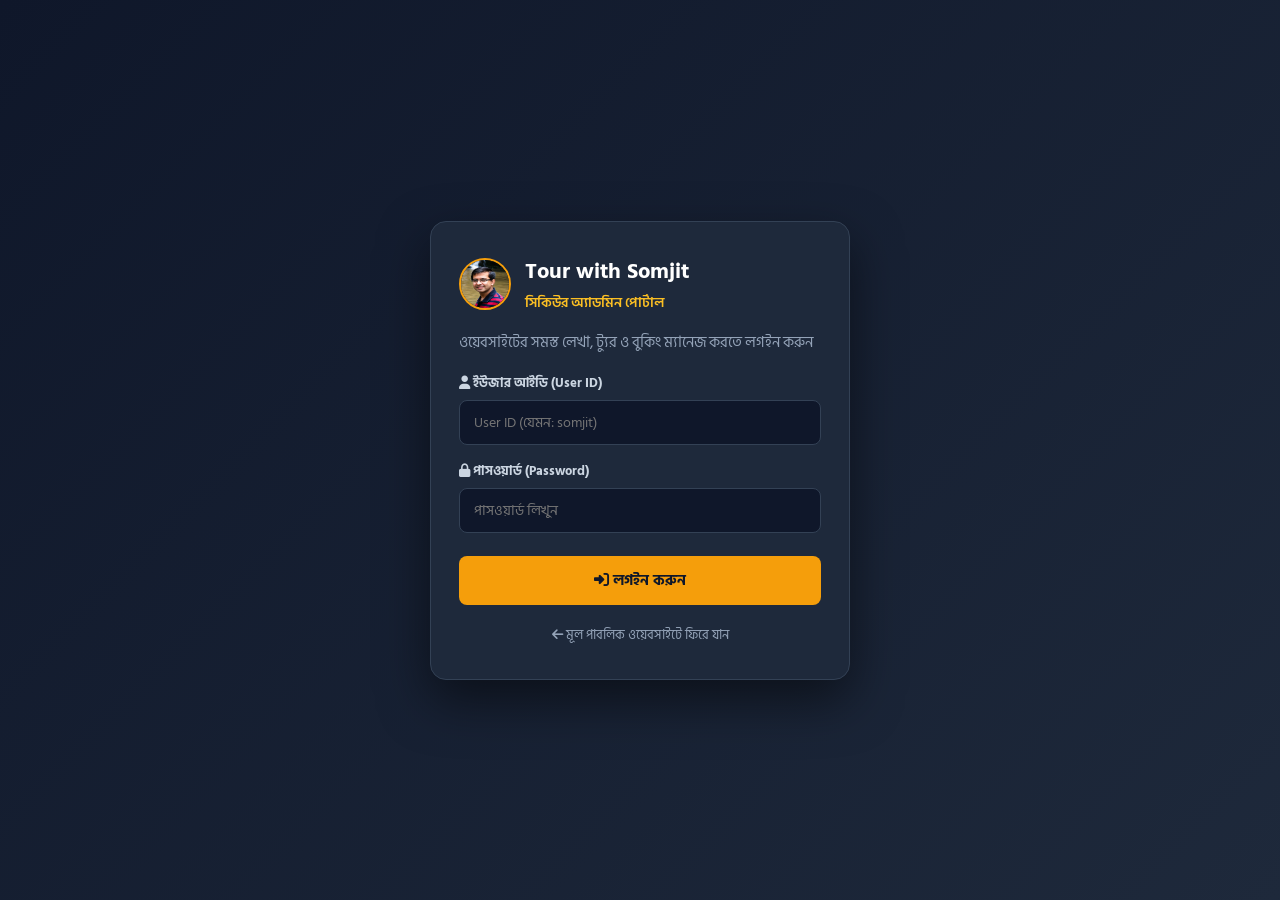
<file: admin-login.html>
<!DOCTYPE html>
<html lang="bn">
<head>
  <meta charset="UTF-8">
  <meta name="viewport" content="width=device-width, initial-scale=1.0, maximum-scale=1.0, user-scalable=no">
  <meta http-equiv="Cache-Control" content="no-cache, no-store, must-revalidate" />
  <meta http-equiv="Pragma" content="no-cache" />
  <meta http-equiv="Expires" content="0" />
  <meta name="robots" content="noindex, nofollow">

  <title>Tour with Somjit - সিকিউর অ্যাডমিন ও ম্যানেজমেন্ট পোর্টাল</title>
  
  <link rel="preconnect" href="https://fonts.googleapis.com">
  <link rel="preconnect" href="https://fonts.gstatic.com" crossorigin>
  <link href="https://fonts.googleapis.com/css2?family=Hind+Siliguri:wght@400;500;600;700;800&family=Poppins:wght@600;700;800&display=swap" rel="stylesheet">
  
  <link rel="stylesheet" href="https://cdnjs.cloudflare.com/ajax/libs/font-awesome/6.5.1/css/all.min.css">
  <link rel="stylesheet" href="assets/css/admin.css?v=9.1.0">
</head>
<body>

  <!-- 1. LOGIN SCREEN -->
  <div id="adminLoginScreen" class="admin-login-wrap">
    <div class="login-box">
      <div class="login-logo-row">
        <img src="assets/images/somjit_profile_avatar.png" alt="Somjit" class="login-avatar">
        <div>
          <h2 style="font-size:1.35rem; font-weight:800; color:#ffffff; margin:0;">Tour with Somjit</h2>
          <span style="color:#fbbf24; font-size:0.85rem; font-weight:600;">সিকিউর অ্যাডমিন পোর্টাল</span>
        </div>
      </div>
      
      <p style="color:#94a3b8; font-size:0.92rem; margin:16px 0 18px;">ওয়েবসাইটের সমস্ত লেখা, ট্যুর ও বুকিং ম্যানেজ করতে লগইন করুন</p>
      
      <form id="adminLoginForm" onsubmit="handleAdminLogin(event)">
        <div class="form-group">
          <label class="form-label"><i class="fas fa-user"></i> ইউজার আইডি (User ID)</label>
          <input type="text" id="loginUsername" class="form-input" placeholder="User ID (যেমন: somjit)" required>
        </div>

        <div class="form-group">
          <label class="form-label"><i class="fas fa-lock"></i> পাসওয়ার্ড (Password)</label>
          <input type="password" id="loginPassword" class="form-input" placeholder="পাসওয়ার্ড লিখুন" required>
        </div>

        <button type="submit" class="btn-login"><i class="fas fa-sign-in-alt"></i> লগইন করুন</button>
      </form>

      <div style="margin-top:16px; text-align:center;">
        <a href="/" style="color:#94a3b8; font-size:13px; text-decoration:none;"><i class="fas fa-arrow-left"></i> মূল পাবলিক ওয়েবসাইটে ফিরে যান</a>
      </div>
    </div>
  </div>

  <!-- 2. MAIN DASHBOARD -->
  <div id="adminDashboardScreen" class="admin-dashboard-wrap" style="display:none;">
    
    <!-- Top Header -->
    <header class="dash-header">
      <div class="dash-brand">
        <img src="assets/images/somjit_profile_avatar.png" alt="Somjit" class="dash-avatar">
        <div>
          <span class="dash-title">Tour with Somjit CMS</span>
          <span class="dash-sub">অ্যাডমিন কন্ট্রোল প্যানেল</span>
        </div>
      </div>
      <div class="dash-actions">
        <a href="/" target="_blank" class="btn-dash-action preview-btn"><i class="fas fa-external-link-alt"></i> লাইভ সাইট</a>
        <button type="button" class="btn-dash-action save-btn" onclick="saveMasterToFirebase()"><i class="fas fa-cloud-upload-alt"></i> সেভ ও লাইভ আপডেট</button>
        <button type="button" class="btn-dash-action logout-btn" onclick="handleAdminLogout()"><i class="fas fa-power-off"></i> লগআউট</button>
      </div>
    </header>

    <!-- App Body Layout -->
    <div class="dash-body">
      
      <!-- Sidebar Navigation -->
      <aside class="dash-sidebar">
        <div class="sidebar-menu">
          <button class="nav-item active" onclick="switchTab('tabOverview')"><i class="fas fa-tachometer-alt"></i> ১. ড্যাশবোর্ড ওভারভিউ</button>
          <button class="nav-item" onclick="switchTab('tabTours')"><i class="fas fa-mountain"></i> ২. ৬টি ট্যুর ও স্ট্যাটাস</button>
          <button class="nav-item" onclick="switchTab('tabSecurity')"><i class="fas fa-key"></i> ৩. ইউজার আইডি ও পাসওয়ার্ড</button>
          <button class="nav-item" onclick="switchTab('tabHeadings')"><i class="fas fa-heading"></i> ৪. হেডিং ও ট্যাগলাইন</button>
          <button class="nav-item" onclick="switchTab('tabProfile')"><i class="fas fa-user-edit"></i> ৫. হোস্ট বায়ো ও সোশ্যাল</button>
          <button class="nav-item" onclick="switchTab('tabSpecialities')"><i class="fas fa-shield-alt"></i> ৬. আমাদের বিশেষত্ব</button>
          <button class="nav-item" onclick="switchTab('tabFaq')"><i class="fas fa-question-circle"></i> ৭. প্রশ্নোত্তর (FAQ)</button>
          <button class="nav-item" onclick="switchTab('tabPolicies')"><i class="fas fa-file-contract"></i> ৮. Terms & Privacy</button>
          <button class="nav-item" onclick="switchTab('tabContact')"><i class="fas fa-map-marker-alt"></i> ৯. অফিস ঠিকানা ও হেল্পলাইন</button>
          <button class="nav-item" onclick="switchTab('tabLeads')"><i class="fas fa-users"></i> ১০. বুকিং আবেদন (Leads)</button>
          <button class="nav-item" onclick="switchTab('tabReviews')"><i class="fas fa-star"></i> ১১. কাস্টমার রিভিউ</button>
          <button class="nav-item" onclick="switchTab('tabSheets')"><i class="fas fa-table"></i> ১২. গুগল শিট সিঙ্ক</button>
          <button class="nav-item" onclick="switchTab('tabBackup')"><i class="fas fa-database"></i> ১৩. ডেটা ব্যাকআপ</button>
        </div>
      </aside>

      <!-- Main Content Area -->
      <main class="dash-content">
        
        <!-- 1. OVERVIEW -->
        <div id="tabOverview" class="tab-pane active">
          <div class="content-card">
            <h3 class="card-heading"><i class="fas fa-chart-line"></i> ওয়েবসাইট লাইভ স্ট্যাটাস</h3>
            
            <div class="stat-boxes-grid">
              <div class="stat-card">
                <div class="stat-icon" style="background:#fef3c7; color:#d97706;"><i class="fas fa-mountain"></i></div>
                <div><div class="stat-num" id="statToursCount">6</div><div class="stat-lbl">মোট সিগনেচার ট্যুর</div></div>
              </div>
              <div class="stat-card">
                <div class="stat-icon" style="background:#dcfce7; color:#16a34a;"><i class="fas fa-users"></i></div>
                <div><div class="stat-num" id="statLeadsCount">0</div><div class="stat-lbl">বুকিং আবেদন (Leads)</div></div>
              </div>
              <div class="stat-card">
                <div class="stat-icon" style="background:#e0f2fe; color:#0284c7;"><i class="fas fa-star"></i></div>
                <div><div class="stat-num" id="statReviewsCount">0</div><div class="stat-lbl">কাস্টমার রিভিউ</div></div>
              </div>
            </div>

            <div style="margin-top:20px; background:#f8fafc; border:1px solid #e2e8f0; border-radius:10px; padding:16px;">
              <h4 style="color:#0f172a; margin-bottom:8px; font-size:15px;"><i class="fas fa-bolt" style="color:#f59e0b;"></i> যেকোনো পরিবর্তন লাইভ করার নিয়ম:</h4>
              <p style="color:#475569; font-size:13.5px; line-height:1.6; margin:0;">
                যেকোনো সেকশনে লেখা বা ট্যুর স্ট্যাটাস পরিবর্তনের পর উপরের সবুজ <strong>"সেভ ও লাইভ আপডেট"</strong> বোতামে ক্লিক করুন। সাথে সাথে আপনার ক্লাউড ডেটাবেস আপডেট হবে এবং মূল ওয়েবসাইটে সমস্ত দর্শকের সামনে লাইভ দেখতে পাওয়া যাবে।
              </p>
            </div>
          </div>
        </div>

        <!-- 2. TOURS & STATUS -->
        <div id="tabTours" class="tab-pane">
          <div class="content-card">
            <div style="display:flex; justify-content:space-between; align-items:center; margin-bottom:16px;">
              <h3 class="card-heading" style="margin:0;"><i class="fas fa-mountain"></i> ৬টি গ্রুপ ট্যুর ও স্ট্যাটাস ম্যানেজার</h3>
              <button type="button" class="btn-dash-action save-btn" style="padding:6px 14px; font-size:13px;" onclick="openAddTourModal()"><i class="fas fa-plus"></i> নতুন ট্যুর যোগ করুন</button>
            </div>
            
            <p style="font-size:13px; color:#64748b; margin-bottom:14px;">
              💡 <strong>Booking Closed:</strong> যেসব ট্যুরে 'Booking Closed' নির্বাচন করবেন, সেগুলো সাইটে স্বয়ংক্রিয়ভাবে আবছা (Faded Out) হয়ে যাবে এবং গ্রাহক আগ্রহ প্রকাশ করলে সরাসরি ওয়েটিং লিস্টের WhatsApp মেসেজ পাঠাতে পারবে!
            </p>

            <div id="adminToursList"></div>
          </div>
        </div>

        <!-- 3. SECURITY (USER ID & PASSWORD) -->
        <div id="tabSecurity" class="tab-pane">
          <div class="content-card">
            <h3 class="card-heading"><i class="fas fa-key"></i> অ্যাডমিন ইউজার আইডি ও পাসওয়ার্ড পরিবর্তন</h3>
            <p style="font-size:13.5px; color:#64748b; margin-bottom:18px;">এখান থেকে আপনার নিজস্ব ইউজার আইডি ও পাসওয়ার্ড পরিবর্তন করতে পারেন।</p>
            
            <form onsubmit="handleSaveSecurity(event)" style="max-width:500px;">
              <div class="form-group">
                <label class="form-label">ইউজার আইডি (User ID / Username)</label>
                <input type="text" id="secUsername" class="form-input" required>
              </div>

              <div class="form-group">
                <label class="form-label">নতুন পাসওয়ার্ড (New Password)</label>
                <input type="password" id="secPassword1" class="form-input" placeholder="নতুন পাসওয়ার্ড দিন" required>
              </div>

              <div class="form-group">
                <label class="form-label">পুনরায় নতুন পাসওয়ার্ড লিখুন (Confirm Password)</label>
                <input type="password" id="secPassword2" class="form-input" placeholder="একই পাসওয়ার্ড পুনরায় দিন" required>
              </div>

              <button type="submit" class="btn-dash-action save-btn" style="padding:10px 24px;"><i class="fas fa-shield-alt"></i> নতুন ইউজার আইডি ও পাসওয়ার্ড সেভ করুন</button>
            </form>
          </div>
        </div>

        <!-- 4. HEADINGS & TITLES -->
        <div id="tabHeadings" class="tab-pane">
          <div class="content-card">
            <h3 class="card-heading"><i class="fas fa-heading"></i> হেডিং ও ট্যাগলাইন এডিটর</h3>
            
            <div class="form-group">
              <label class="form-label">সাইটের নাম (Site Title)</label>
              <input type="text" id="hdSiteTitle" class="form-input" oninput="updateMasterHeading('header', 'site_title', this.value)">
            </div>
            <div class="form-group">
              <label class="form-label">হেডার সাবটাইটেল (Tagline)</label>
              <input type="text" id="hdSiteSubtitle" class="form-input" oninput="updateMasterHeading('header', 'site_subtitle', this.value)">
            </div>

            <hr style="border:none; border-top:1px solid #e2e8f0; margin:16px 0;">
            <h4 style="color:#0f172a; font-size:14px; margin-bottom:10px;">ট্যুর সেকশন হেডিং</h4>
            <div class="form-group">
              <label class="form-label">হলুদ ব্যাজ (Badge)</label>
              <input type="text" id="hdToursBadge" class="form-input" oninput="updateMasterHeading('tours', 'badge', this.value)">
            </div>
            <div class="form-group">
              <label class="form-label">প্রধান শিরোনাম (Title)</label>
              <input type="text" id="hdToursTitle" class="form-input" oninput="updateMasterHeading('tours', 'title', this.value)">
            </div>
            <div class="form-group">
              <label class="form-label">সাবটাইটেল (Subtitle)</label>
              <input type="text" id="hdToursSubtitle" class="form-input" oninput="updateMasterHeading('tours', 'subtitle', this.value)">
            </div>
          </div>
        </div>

        <!-- 5. HOST PROFILE -->
        <div id="tabProfile" class="tab-pane">
          <div class="content-card">
            <h3 class="card-heading"><i class="fas fa-user-tie"></i> সোমজিৎ ভট্টাচার্যের প্রোফাইল ও সোশ্যাল লিংক</h3>
            
            <div class="form-group">
              <label class="form-label">হোস্ট নাম (Host Name)</label>
              <input type="text" id="hostName" class="form-input" oninput="updateHostField('name', this.value)">
            </div>
            <div class="form-group">
              <label class="form-label">পদবি / ট্যাগলাইন</label>
              <input type="text" id="hostTitle" class="form-input" oninput="updateHostField('title', this.value)">
            </div>
            <div class="form-group">
              <label class="form-label">সংক্ষিপ্ত বায়ো / পরিচয়</label>
              <textarea id="hostBio" class="form-input" style="height:90px; resize:none;" oninput="updateHostField('bio', this.value)"></textarea>
            </div>
            <div class="form-group">
              <label class="form-label">YouTube চ্যানেল URL</label>
              <input type="text" id="socYoutube" class="form-input" oninput="updateSocialField('youtube', this.value)">
            </div>
            <div class="form-group">
              <label class="form-label">Facebook পেজ URL</label>
              <input type="text" id="socFacebook" class="form-input" oninput="updateSocialField('facebook', this.value)">
            </div>
          </div>
        </div>

        <!-- 6. SPECIALITIES -->
        <div id="tabSpecialities" class="tab-pane">
          <div class="content-card">
            <h3 class="card-heading"><i class="fas fa-shield-alt"></i> আমাদের বিশেষত্ব (৬টি কার্ড এডিটর)</h3>
            <div id="adminWhyUsContainer"></div>
          </div>
        </div>

        <!-- 7. FAQ -->
        <div id="tabFaq" class="tab-pane">
          <div class="content-card">
            <div style="display:flex; justify-content:space-between; align-items:center; margin-bottom:16px;">
              <h3 class="card-heading" style="margin:0;"><i class="fas fa-question-circle"></i> সাধারণ প্রশ্নোত্তর (FAQ)</h3>
              <button type="button" class="btn-dash-action save-btn" style="padding:6px 14px; font-size:13px;" onclick="addFaqItem()"><i class="fas fa-plus"></i> নতুন প্রশ্ন যোগ</button>
            </div>
            <div id="adminFaqContainer"></div>
          </div>
        </div>

        <!-- 8. POLICIES & PRIVACY -->
        <div id="tabPolicies" class="tab-pane">
          <div class="content-card">
            <h3 class="card-heading"><i class="fas fa-file-contract"></i> Terms & Conditions এবং Privacy Policy এডিটর</h3>
            
            <div class="form-group">
              <label class="form-label">About Tour with Somjit</label>
              <textarea id="polAbout" class="form-input" style="height:90px; resize:none;" oninput="updatePoliciesAbout(this.value)"></textarea>
            </div>

            <div class="form-group">
              <label class="form-label">Child Policy (প্রতি লাইনে একটি পয়েন্ট)</label>
              <textarea id="polChild" class="form-input" style="height:90px; resize:none;" oninput="updatePolicyList('child_policy', this.value)"></textarea>
            </div>

            <div class="form-group">
              <label class="form-label">Tour Cancellation & Refund Policy (প্রতি লাইনে একটি পয়েন্ট)</label>
              <textarea id="polCancel" class="form-input" style="height:90px; resize:none;" oninput="updatePolicyList('cancellation_policy', this.value)"></textarea>
            </div>

            <div class="form-group">
              <label class="form-label">Privacy Policy (গোপনীয়তা নীতি - প্রতি লাইনে একটি পয়েন্ট)</label>
              <textarea id="polPrivacy" class="form-input" style="height:90px; resize:none;" oninput="updatePrivacyPolicyList(this.value)"></textarea>
            </div>
          </div>
        </div>

        <!-- 9. CONTACT & ADDRESS -->
        <div id="tabContact" class="tab-pane">
          <div class="content-card">
            <h3 class="card-heading"><i class="fas fa-map-marker-alt"></i> অফিস স্থায়ী ঠিকানা ও হেল্পলাইন</h3>
            
            <div class="form-group">
              <label class="form-label">অফিস স্থায়ী ঠিকানা (Permanent Office Address)</label>
              <input type="text" id="cntAddress" class="form-input" oninput="updateContactField('address', this.value)">
            </div>
            <div class="form-group">
              <label class="form-label">প্রধান ফোন নম্বর (Call)</label>
              <input type="text" id="cntPhone1" class="form-input" oninput="updateContactField('primary_phone', this.value)">
            </div>
            <div class="form-group">
              <label class="form-label">দ্বিতীয় ফোন নম্বর</label>
              <input type="text" id="cntPhone2" class="form-input" oninput="updateContactField('secondary_phone', this.value)">
            </div>
            <div class="form-group">
              <label class="form-label">WhatsApp নম্বরসমূহ</label>
              <input type="text" id="cntWa" class="form-input" oninput="updateContactField('whatsapp_numbers', this.value)">
            </div>
          </div>
        </div>

        <!-- 10. LEADS -->
        <div id="tabLeads" class="tab-pane">
          <div class="content-card">
            <div style="display:flex; justify-content:space-between; align-items:center; margin-bottom:16px;">
              <h3 class="card-heading" style="margin:0;"><i class="fas fa-users"></i> সমস্ত বুকিং আবেদন (Leads Database)</h3>
              <button type="button" class="btn-dash-action preview-btn" style="padding:6px 14px; font-size:13px;" onclick="fetchAndRenderAdminLeads()"><i class="fas fa-sync"></i> রিফ্রেশ লিডস</button>
            </div>
            <div id="adminLeadsContainer"></div>
          </div>
        </div>

        <!-- 11. REVIEWS MODERATION -->
        <div id="tabReviews" class="tab-pane">
          <div class="content-card">
            <h3 class="card-heading"><i class="fas fa-star"></i> কাস্টমার রিভিউ তালিকা ও মডারেশন</h3>
            <div id="adminReviewsContainer"></div>
          </div>
        </div>

        <!-- 12. GOOGLE SHEETS -->
        <div id="tabSheets" class="tab-pane">
          <div class="content-card">
            <h3 class="card-heading"><i class="fas fa-table"></i> Google Sheets Auto-Sync ইন্টিগ্রেশন</h3>
            
            <div style="background:#f0fdf4; border:1px solid #bbf7d0; border-radius:8px; padding:14px; margin-bottom:16px;">
              <strong style="color:#166534; font-size:14px;"><i class="fas fa-check-circle"></i> আপনার স্প্রেডশিট লিঙ্ক:</strong><br>
              <a href="https://docs.google.com/spreadsheets/d/1ckkBmkuWW5NOjYEikKXpUI7oyMw1WkLRXVDBg9qCaY4/edit?gid=0#gid=0" target="_blank" style="color:#2563eb; font-weight:700; word-break:break-all; font-size:13px;">
                https://docs.google.com/spreadsheets/d/1ckkBmkuWW5NOjYEikKXpUI7oyMw1WkLRXVDBg9qCaY4/edit?gid=0#gid=0
              </a>
            </div>

            <div class="form-group">
              <label class="form-label">Google Apps Script Webhook URL</label>
              <input type="text" id="cntSheetsWebhook" class="form-input" placeholder="https://script.google.com/macros/s/.../exec" oninput="updateContactField('google_sheets_webhook', this.value)">
            </div>
          </div>
        </div>

        <!-- 13. BACKUP -->
        <div id="tabBackup" class="tab-pane">
          <div class="content-card">
            <h3 class="card-heading"><i class="fas fa-database"></i> ডেটা ব্যাকআপ ও এক্সপোর্ট</h3>
            <p style="font-size:13.5px; color:#64748b; margin-bottom:16px;">সম্পূর্ণ ওয়েবসাইটের সমস্ত টেক্সট, ট্যুর ও পলিসি JSON ফাইলে ব্যাকআপ ডাউনলোড করে রাখতে পারেন।</p>
            <button type="button" class="btn-dash-action save-btn" onclick="exportAdminBackupJson()"><i class="fas fa-download"></i> সম্পূর্ণ ডেটা ডাউনলোড করুন (JSON)</button>
          </div>
        </div>

      </main>
    </div>
  </div>

  <!-- TOUR EDIT MODAL -->
  <div id="adminTourModal" class="admin-modal-overlay" style="display:none;">
    <div class="admin-modal-box">
      <div class="admin-modal-header">
        <h3 id="adminModalTourHeading" style="margin:0; font-size:1.1rem; color:#ffffff;">ট্যুর এডিটর</h3>
        <button type="button" class="modal-close" onclick="closeAdminTourModal()">&times;</button>
      </div>

      <form id="adminTourForm" onsubmit="handleSaveTourModal(event)" style="padding:18px 22px;">
        <input type="hidden" id="edTourId">

        <div class="form-group">
          <label class="form-label">ট্যুরের নাম (Tour Title)</label>
          <input type="text" id="edTourTitle" class="form-input" required>
        </div>

        <div class="form-group" style="background:#fef3c7; border:1.5px solid #f59e0b; padding:10px; border-radius:8px;">
          <label class="form-label" style="color:#b45309; font-weight:800;"><i class="fas fa-tag"></i> ট্যুর বুকিং স্ট্যাটাস (Booking Status)</label>
          <select id="edTourStatus" class="form-input" style="font-weight:700; background:#ffffff;">
            <option value="BOOKING_OPEN">🟢 Booking Open (বুকিং চলছে - Highlighted)</option>
            <option value="LIMITED_SEATS">🟡 Limited Seats (কয়েকটি সিট বাকি)</option>
            <option value="UPCOMING">🔵 Coming Soon (আসছে / পরিকল্পনাধীন)</option>
            <option value="BOOKING_CLOSED">🔴 Booking Closed (বুকিং সমাপ্ত - Faded Out & WhatsApp Waitlist)</option>
          </select>
        </div>

        <div class="form-grid-2">
          <div class="form-group">
            <label class="form-label">তারিখ (Dates)</label>
            <input type="text" id="edTourDates" class="form-input" required>
          </div>
          <div class="form-group">
            <label class="form-label">সময়কাল (Duration)</label>
            <input type="text" id="edTourDuration" class="form-input" required>
          </div>
        </div>

        <div class="form-grid-2">
          <div class="form-group">
            <label class="form-label">মূল্য / জনপ্রতি (₹ Price)</label>
            <input type="number" id="edTourPrice" class="form-input" required>
          </div>
          <div class="form-group">
            <label class="form-label">যাত্রা শুরুর স্থান</label>
            <input type="text" id="edTourStarting" class="form-input">
          </div>
        </div>

        <div class="form-group">
          <label class="form-label">সংক্ষিপ্ত হাইলাইট</label>
          <textarea id="edTourHighlight" class="form-input" style="height:60px; resize:none;"></textarea>
        </div>

        <div class="form-group">
          <label class="form-label">থাকার ব্যবস্থা (Hotel Info)</label>
          <input type="text" id="edTourHotel" class="form-input">
        </div>

        <div class="form-group">
          <label class="form-label">গাড়ি ও পরিবহন (Transport Info)</label>
          <input type="text" id="edTourTransport" class="form-input">
        </div>

        <div class="form-group">
          <label class="form-label">খাবার ও পানীয় (Food Info)</label>
          <input type="text" id="edTourFood" class="form-input">
        </div>

        <div class="form-group">
          <label class="form-label">১:১ স্কয়ার ব্যানার ছবি নির্বাচন (1:1 Square Image)</label>
          <input type="file" id="edTourBannerFile" accept="image/*" class="form-input" onchange="handleAdminBannerUpload(event)">
          <input type="hidden" id="edTourBannerUrl">
          <div id="edTourBannerPreview" style="margin-top:8px;"></div>
        </div>

        <div style="display:flex; justify-content:space-between; gap:10px; margin-top:20px;">
          <button type="button" class="btn-dash-action logout-btn" onclick="handleDeleteTourFromModal()"><i class="fas fa-trash"></i> ডিলিট করুন</button>
          <button type="submit" class="btn-dash-action save-btn"><i class="fas fa-save"></i> ট্যুর ডাটাবেসে সেভ করুন</button>
        </div>
      </form>
    </div>
  </div>

  <script src="assets/js/data.js?v=9.1.0"></script>
  <script src="assets/js/admin.js?v=9.1.0"></script>
</body>
</html>
</file>
<file: assets/css/admin.css>
/* Tour with Somjit - Dedicated Admin Control Panel Stylesheet */
:root {
  --navy-dark: #0f172a;
  --navy-panel: #1e293b;
  --gold-primary: #f59e0b;
  --gold-dark: #d97706;
  --emerald-green: #16a34a;
  --crimson-red: #ef4444;
  --text-dark: #0f172a;
  --text-muted: #64748b;
  --border-color: #e2e8f0;
}

* {
  box-sizing: border-box;
  margin: 0;
  padding: 0;
  font-family: 'Hind Siliguri', sans-serif;
}

body {
  background: #f8fafc;
  color: #0f172a;
}

/* 1. Login Screen */
.admin-login-wrap {
  min-height: 100vh;
  display: flex;
  align-items: center;
  justify-content: center;
  background: linear-gradient(135deg, #0f172a 0%, #1e293b 100%);
  padding: 20px;
}

.login-box {
  background: #1e293b;
  width: 100%;
  max-width: 420px;
  border-radius: 16px;
  padding: 32px 28px;
  box-shadow: 0 20px 50px rgba(0,0,0,0.5);
  border: 1.5px solid #334155;
}

.login-logo-row {
  display: flex;
  align-items: center;
  gap: 14px;
}

.login-avatar {
  width: 52px;
  height: 52px;
  border-radius: 50%;
  border: 2.5px solid #f59e0b;
}

.form-group {
  margin-bottom: 15px;
}

.form-label {
  display: block;
  font-size: 13px;
  font-weight: 700;
  color: #cbd5e1;
  margin-bottom: 6px;
}

.form-input {
  width: 100%;
  background: #0f172a;
  color: #ffffff;
  border: 1.5px solid #334155;
  border-radius: 8px;
  padding: 10px 14px;
  font-size: 14px;
  outline: none;
  transition: border 0.2s;
}

.form-input:focus {
  border-color: #f59e0b;
}

.btn-login {
  width: 100%;
  background: #f59e0b;
  color: #0f172a;
  border: none;
  padding: 12px;
  font-size: 15px;
  font-weight: 800;
  border-radius: 8px;
  cursor: pointer;
  margin-top: 8px;
  transition: background 0.2s;
}

.btn-login:hover {
  background: #d97706;
}

/* 2. Main Dashboard Layout */
.admin-dashboard-wrap {
  min-height: 100vh;
  display: flex;
  flex-direction: column;
}

.dash-header {
  background: #0f172a;
  color: #ffffff;
  padding: 12px 24px;
  display: flex;
  justify-content: space-between;
  align-items: center;
  border-bottom: 1.5px solid #334155;
  position: sticky;
  top: 0;
  z-index: 100;
}

.dash-brand {
  display: flex;
  align-items: center;
  gap: 12px;
}

.dash-avatar {
  width: 42px;
  height: 42px;
  border-radius: 50%;
  border: 2px solid #f59e0b;
}

.dash-title {
  font-size: 16px;
  font-weight: 800;
  display: block;
}

.dash-sub {
  font-size: 12px;
  color: #fbbf24;
}

.dash-actions {
  display: flex;
  align-items: center;
  gap: 10px;
}

.btn-dash-action {
  padding: 8px 14px;
  font-size: 13px;
  font-weight: 700;
  border-radius: 6px;
  border: none;
  cursor: pointer;
  display: inline-flex;
  align-items: center;
  gap: 6px;
  text-decoration: none;
  transition: opacity 0.2s;
}

.btn-dash-action.preview-btn {
  background: #334155;
  color: #ffffff;
}

.btn-dash-action.save-btn {
  background: #16a34a;
  color: #ffffff;
}

.btn-dash-action.logout-btn {
  background: #ef4444;
  color: #ffffff;
}

.btn-dash-action:hover {
  opacity: 0.9;
}

.dash-body {
  display: flex;
  flex: 1;
}

/* Sidebar */
.dash-sidebar {
  width: 260px;
  background: #1e293b;
  border-right: 1px solid #334155;
  padding: 16px 10px;
  display: flex;
  flex-direction: column;
}

.sidebar-menu {
  display: flex;
  flex-direction: column;
  gap: 4px;
}

.nav-item {
  width: 100%;
  background: transparent;
  color: #cbd5e1;
  border: none;
  text-align: left;
  padding: 10px 14px;
  border-radius: 8px;
  font-size: 13.5px;
  font-weight: 600;
  cursor: pointer;
  display: flex;
  align-items: center;
  gap: 10px;
  transition: all 0.15s;
}

.nav-item:hover {
  background: #334155;
  color: #ffffff;
}

.nav-item.active {
  background: #f59e0b;
  color: #0f172a;
  font-weight: 800;
}

/* Content Area */
.dash-content {
  flex: 1;
  padding: 24px;
  max-width: 1000px;
  margin: 0 auto;
  width: 100%;
}

.content-card {
  background: #ffffff;
  border-radius: 12px;
  padding: 24px;
  box-shadow: 0 4px 15px rgba(0,0,0,0.05);
  border: 1px solid #e2e8f0;
}

.card-heading {
  font-size: 1.15rem;
  font-weight: 800;
  color: #0f172a;
  margin-bottom: 18px;
  display: flex;
  align-items: center;
  gap: 8px;
}

/* Stat Cards */
.stat-boxes-grid {
  display: grid;
  grid-template-columns: repeat(auto-fit, minmax(200px, 1fr));
  gap: 16px;
}

.stat-card {
  background: #f8fafc;
  border: 1px solid #e2e8f0;
  border-radius: 10px;
  padding: 16px;
  display: flex;
  align-items: center;
  gap: 14px;
}

.stat-icon {
  width: 46px;
  height: 46px;
  border-radius: 10px;
  display: flex;
  align-items: center;
  justify-content: center;
  font-size: 18px;
}

.stat-num {
  font-size: 22px;
  font-weight: 800;
  color: #0f172a;
  line-height: 1.1;
}

.stat-lbl {
  font-size: 12px;
  color: #64748b;
  font-weight: 600;
}

/* Form in Content Area */
.dash-content .form-label {
  color: #334155;
}

.dash-content .form-input {
  background: #ffffff;
  color: #0f172a;
  border: 1.5px solid #cbd5e1;
}

.dash-content .form-input:focus {
  border-color: #f59e0b;
}

.form-grid-2 {
  display: grid;
  grid-template-columns: 1fr 1fr;
  gap: 14px;
}

/* Tab Panes */
.tab-pane {
  display: none;
}

.tab-pane.active {
  display: block;
}

/* Modal Overlay */
.admin-modal-overlay {
  position: fixed;
  top: 0;
  left: 0;
  width: 100vw;
  height: 100vh;
  background: rgba(15, 23, 42, 0.85);
  backdrop-filter: blur(6px);
  z-index: 99999;
  display: flex;
  align-items: center;
  justify-content: center;
  padding: 16px;
}

.admin-modal-box {
  background: #ffffff;
  width: 100%;
  max-width: 620px;
  max-height: 90vh;
  border-radius: 14px;
  overflow-y: auto;
  box-shadow: 0 20px 50px rgba(0,0,0,0.5);
  border: 2px solid #f59e0b;
}

.admin-modal-header {
  background: #0f172a;
  padding: 14px 20px;
  display: flex;
  justify-content: space-between;
  align-items: center;
}

.modal-close {
  background: transparent;
  color: #ffffff;
  border: none;
  font-size: 24px;
  cursor: pointer;
}

@media (max-width: 768px) {
  .dash-body {
    flex-direction: column;
  }
  .dash-sidebar {
    width: 100%;
    border-right: none;
    border-bottom: 1px solid #334155;
    overflow-x: auto;
  }
  .sidebar-menu {
    flex-direction: row;
    overflow-x: auto;
  }
  .nav-item {
    white-space: nowrap;
  }
  .form-grid-2 {
    grid-template-columns: 1fr;
  }
}
</file>
